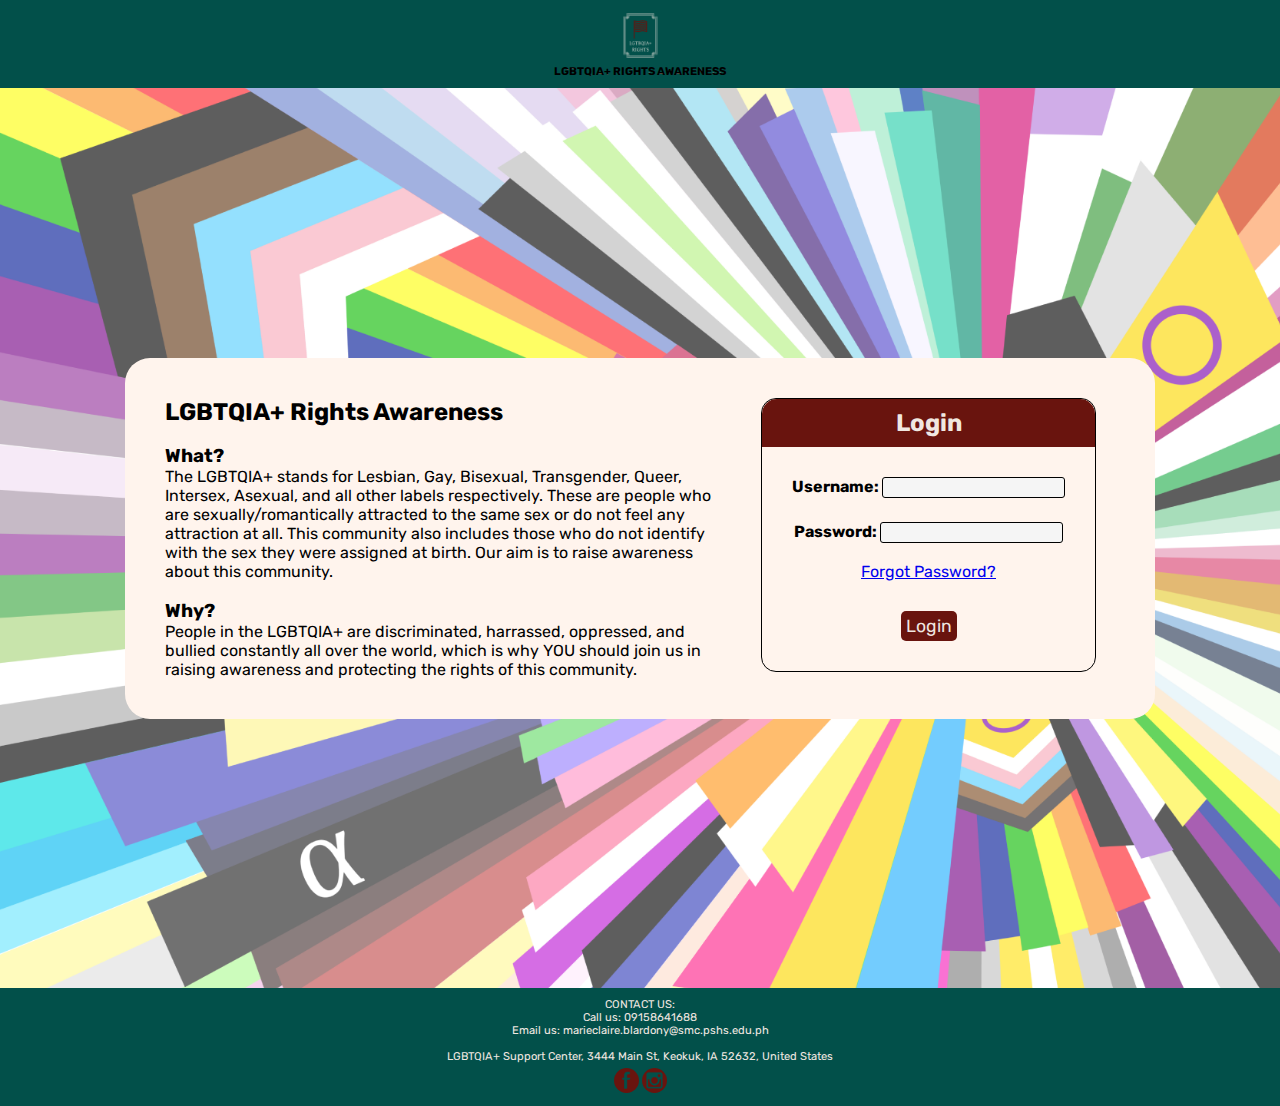
<file: index.html>
<!DOCTYPE html>
<html lang="en">
<head>
    <meta charset="UTF-8">
    <meta http-equiv="X-UA-Compatible" content="IE=edge">
    <meta name="viewport" content="width=device-width, initial-scale=1.0">
    <meta charset="UTF-8">
  	<meta name="description" content="LGBTQIA+ Rights">
  	<meta name="keywords" content="LGBT, LGBTQ, LGBTQIA, LGBTQIA+, ally, pride, gay, rights , gay-rights">
  	<meta name="author" content="Marie Claire C. Blardony">
    <title>LGBTQIA+ Awareness</title>
    <link rel="stylesheet" href="style_login.css">
</head>
<body>
    <header>
        <img id="logoIMG" src="images/logo.png">
		<h1 id="title">LGBTQIA+ RIGHTS AWARENESS</h1>
    </header>
    <div class="container">
        <div class="content">
            <section id="about">
                <h2 id="aboutTitle">LGBTQIA+ Rights Awareness</h2>

                <br>

                <h3>What?</h3>
                <p>The LGBTQIA+ stands for Lesbian, Gay, Bisexual, Transgender, Queer, Intersex, Asexual, and all other labels respectively. These are people who are sexually/romantically attracted to the same sex or do not feel any attraction at all. This community also includes those who do not identify with the sex they were assigned at birth. Our aim is to raise awareness about this community.</p>

                <br>

                <h3>Why?</h3>
                <p>People in the LGBTQIA+ are discriminated, harrassed, oppressed, and bullied constantly all over the world, which is why YOU should join us in raising awareness and protecting the rights of this community.</p>
            </section>

            <section id="login">

                <h2 id="loginTitle">Login</h2>
                <p id="loginError"></p>

                <div id="inputs">
                    <div id="usernameDiv">
                        <b>
                            Username:
                        </b>
                        <input type="text" id="username1">
                    </div>

                    <br>

                    <div id="passwordDiv">
                        <b>
                            Password:
                        </b>
                        <input type="Password" id="password1">
                    </div>
                </div>

                <br>

                <a href="index.html">Forgot Password?</a>

                <br>

                <button onclick="loginFunc()" id="loginButton">Login</button>
            </section>
        </div>
    </div>

    <footer>
        <p>
            CONTACT US:
            <br>
            Call us: 09158641688
            <br>
            Email us: marieclaire.blardony@smc.pshs.edu.ph
            <br>
            <br>
            LGBTQIA+ Support Center, 3444 Main St, Keokuk, IA 52632, United States
        </p>
        <div id="sprites">
            <a id="facebook" href="https://www.facebook.com/claire.blardony"><img id="fbSprite" src="images/transparent.png"></a>
		    <a id="instagram" href="https://www.instagram.com/heyitsxclaire"><img id="igSprite" src="images/transparent.png"></a>
        </div>
    </footers>

    <script src="scripts.js"></script>
</body>
</html>
</file>
<file: style_login.css>
@import url(https://fonts.googleapis.com/css?family=Rubik);

* {
	margin: 0;
	padding: 0;
}

body {
    background-image: url(images/background.png);
    background-size: cover;
    background-repeat: no-repeat;
}

header {
    padding: 10px;
    text-align: center;
    background-color: #02504A;
    top: 0;
    position: sticky;
}

#logoIMG {
    width: 45px;
    height: 45px;
    padding: 3px;
}

@keyframes rainbow {
	0% {color: rgb(180, 1, 1);}
	20% {color: rgb(230, 140, 24);}
	51% {color: rgb(221, 189, 6);}
	68% {color: rgb(31, 129, 60);}
	85% {color: rgb(16, 109, 151);}
	95% {color: rgb(101, 33, 110);}
	100% {color: rgb(180, 1, 1);}
}

#title {
    font-size: 70%;
    font-family: Rubik;
    -webkit-text-stroke-width: 0.01px;
  	-webkit-text-stroke-color: #E6DBC7;
    animation: rainbow 8s infinite
}

.container {
    display: flex;
    align-items: center;
    justify-content: center;
    height: 100vh;
    margin-right: 125px;
    margin-left: 125px;
}

.content {
    background-color: #fff4ed;
    font-family: Rubik;
    padding: 40px;
    border-radius: 25px;
}

#about {
    width: 60%;
    float:left;
}

#aboutTitle {
    animation: rainbow 8s infinite;
}

#login {
    text-align: center;
    float: right;
    border: solid black 1px;
    border-radius: 15px;
    margin-right: 2%;
}

#loginTitle {
    background-color: #69140E;
    color: #f0e7e1;
    border-top-left-radius: 15px;
    border-top-right-radius: 15px;
    padding: 10px;
    margin-bottom: 30px;
}

#loginError {
    font-style: italic;
    font-size: 70%;
    color: red;
    margin-bottom: 10px;
}

#inputs {
    margin-right: 30px;
    margin-left: 30px;
}

#usernameDiv {
    margin-bottom: 5px;
}

input {
    background-color: whitesmoke;
    border: solid black 0.1px;
    border-radius: 3px;
    padding: 2px;
}

input:hover, input:focus {
    cursor: pointer;
    background-color: rgba(0, 0, 0, 0.103);
}

#loginButton {
    border: none;
    border-radius: 5px;
    padding: 5px;
    margin: 30px;
    background-color: #69140E;
    color: #f0e7e1;
    font-family: Rubik;
    font-size: 110%;
}

footer{
    font-family: Rubik;
    font-size: 70%;
    color: #f0e7e1;
    padding: 10px;
    text-align: center;
    background-color: #02504A;
}

#sprites {
    margin-top: 5px;
}

#fbSprite {
	background: url('images/sprites.png') no-repeat -25px 0px;
	width: 25px;
	height: 25px;
	border-radius: 100%;
}
#facebook:hover #fbSprite {
	background: url('images/sprites.png') no-repeat -175px 0px;
	width: 25px;
	height: 25px;
	border-radius: 100%;
}
#facebook:active #fbSprite {
	background: url('images/sprites.png') no-repeat -100px 0px;
	width: 25px;
	height: 25px;
	border-radius: 100%;
}
#igSprite {
	background: url('images/sprites.png') no-repeat 0px 0px;
	width: 25px;
	height: 25px;
	border-radius: 100%
}

#instagram:hover #igSprite {
	background: url('images/sprites.png') no-repeat -150px 0px;
	width: 25px;
	height: 25px;
	border-radius: 100%
}
#instagram:active #igSprite {
	background: url('images/sprites.png') no-repeat -75px 0px;
	width: 25px;
	height: 25px;
	border-radius: 100%
}
</file>
